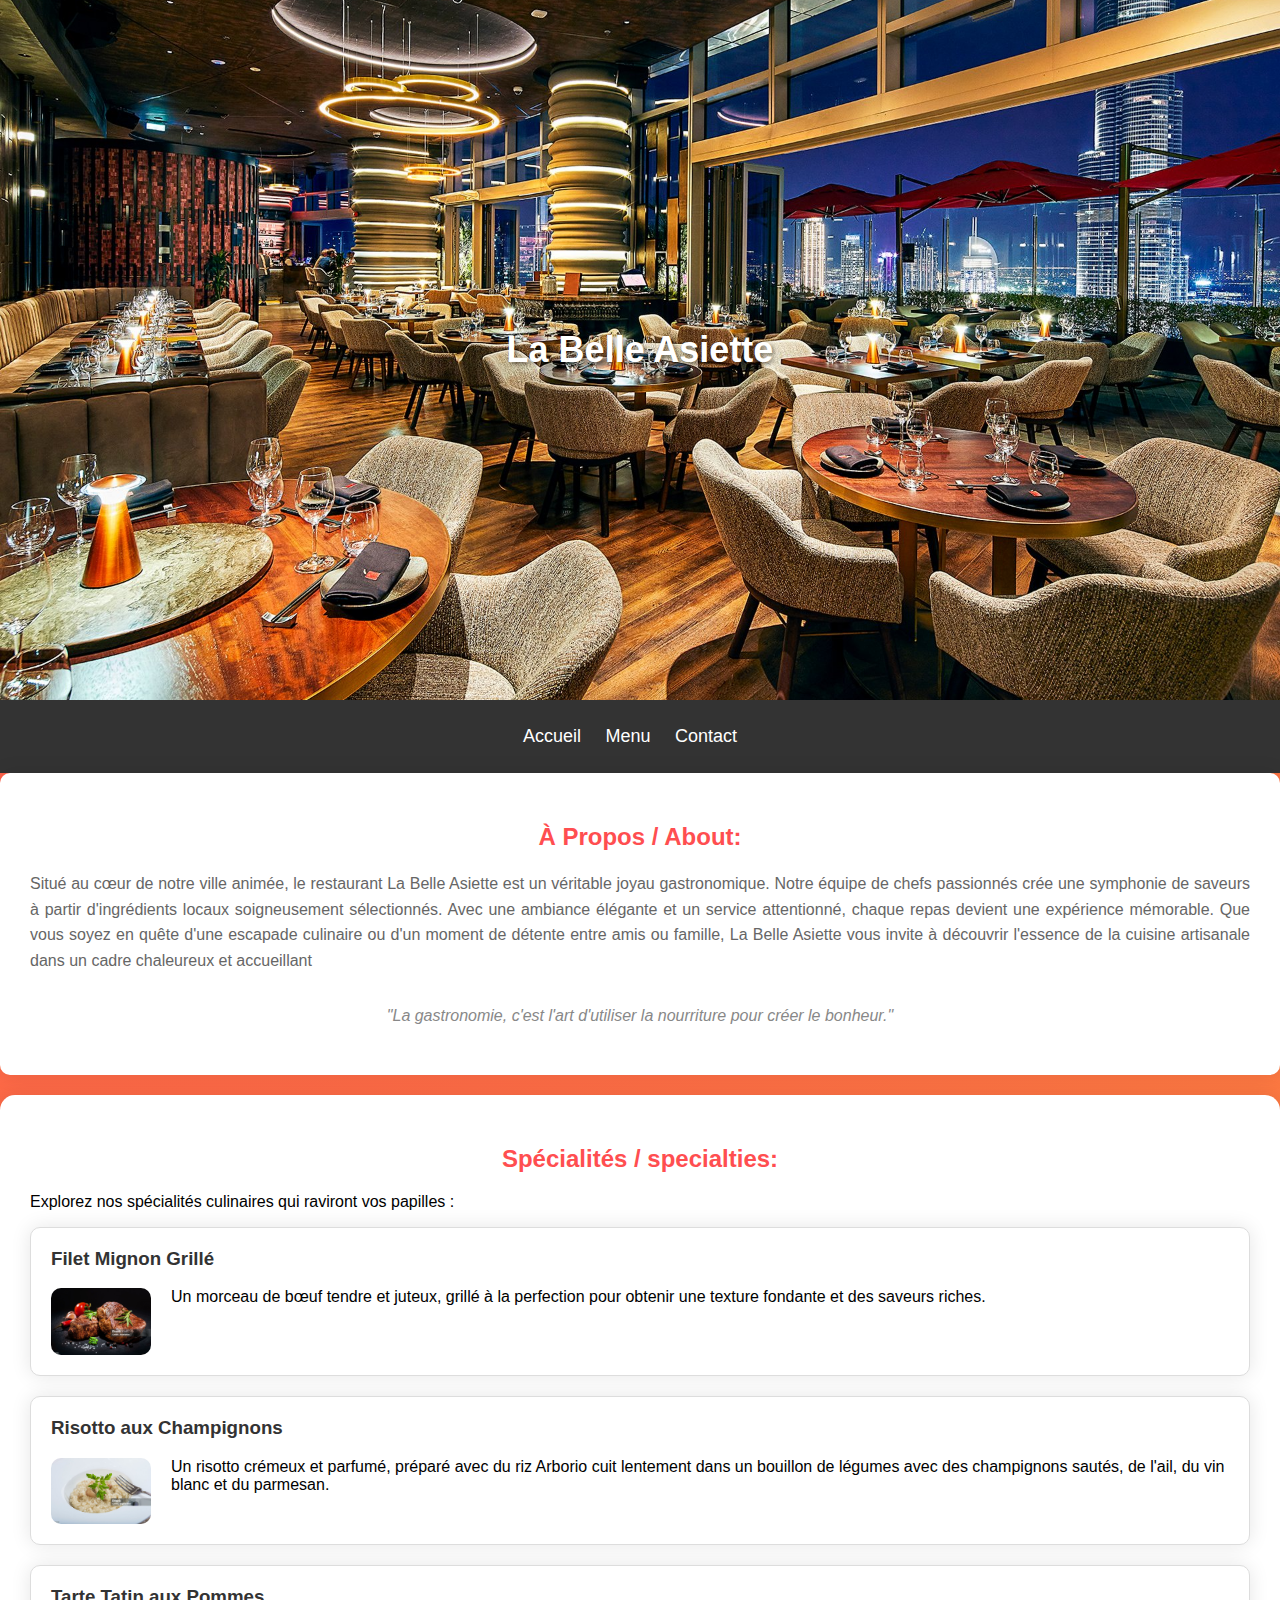
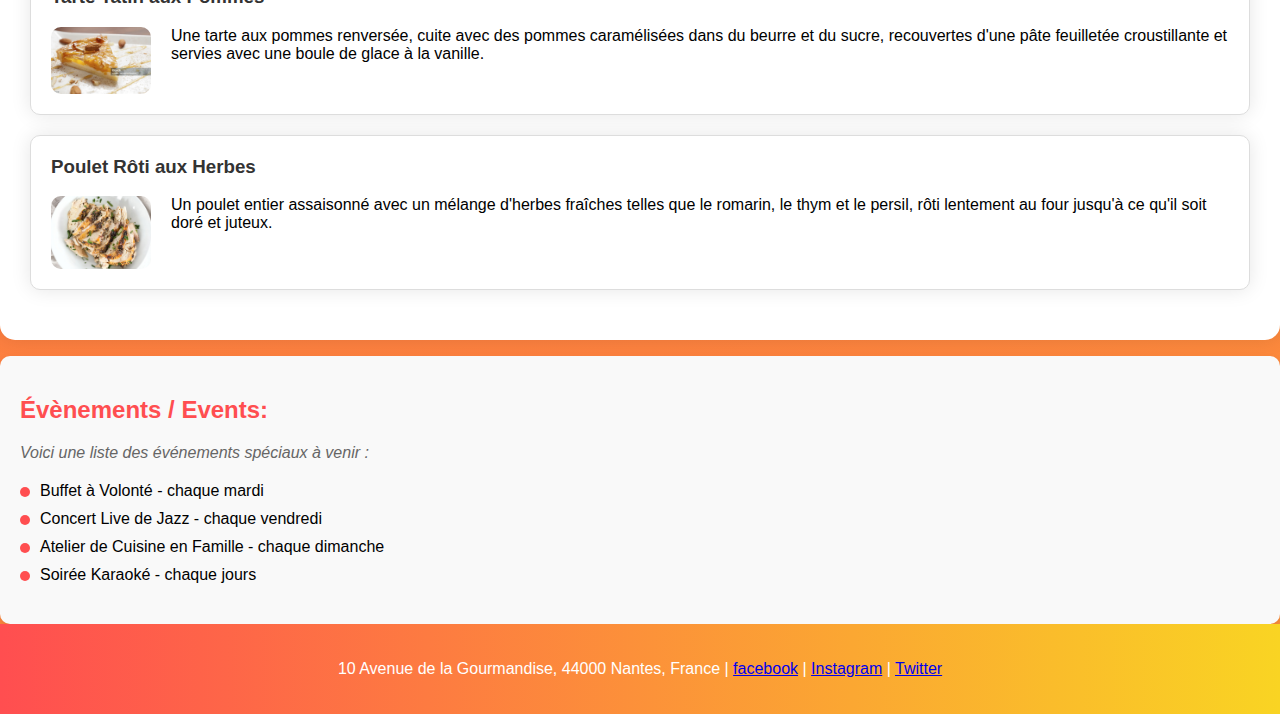
<file: index.html>
<!DOCTYPE html>
<html lang="fr">
<head>
    <meta charset="UTF-8">
    <meta name="viewport" content="width=device-width, initial-scale=1.0">
    <title>La Belle Asiette</title>
    <link rel="stylesheet"  href="style.css">
    

</head>

<body>
        
    
    
    <header>
       
        <h1>La Belle Asiette</h1>
    </header>

    <nav>
        <ul>
            <li><a href="index.html">Accueil</a></li>
            <li><a href="menu.html">Menu</a></li>
            <li><a href="contact.html">Contact</a></li>
        </ul>
    </nav>

    <section id="about" class="about">
        <h2>À Propos / About:</h2>
        <p>Situé au cœur de notre ville animée, le restaurant La Belle Asiette est un véritable joyau gastronomique. Notre équipe de chefs passionnés crée une symphonie de saveurs à partir d'ingrédients locaux soigneusement sélectionnés. Avec une ambiance élégante et un service attentionné, chaque repas devient une expérience mémorable. Que vous soyez en quête d'une escapade culinaire ou d'un moment de détente entre amis ou famille, La Belle Asiette vous invite à découvrir l'essence de la cuisine artisanale dans un cadre chaleureux et accueillant</p>
        
        
        <p class="quote">"La gastronomie, c'est l'art d'utiliser la nourriture pour créer le bonheur."</p>
    </section>
    

    <section id="specialties">
        <h2 class="specialty-title">Spécialités / specialties:</h2>
         <p>Explorez nos spécialités culinaires qui raviront vos papilles :</p>

        <div class="specialties">
            <div class="specialty">
               
                <h3>Filet Mignon Grillé</h3>
                <img src="beaf.jpg" 
                <p>Un morceau de bœuf tendre et juteux, grillé à la perfection pour obtenir une texture fondante et des saveurs riches.</p>
            </div>

            <div class="specialty">
                <h3>Risotto aux Champignons</h3>
    
                <img src="riz.jpg "
                <p>Un risotto crémeux et parfumé, préparé avec du riz Arborio cuit lentement dans un bouillon de légumes avec des champignons sautés, de l'ail, du vin blanc et du parmesan.</p>
            </div>

            <div class="specialty">
                <h3>Tarte Tatin aux Pommes</h3>
               
                <img src="tarte.jpg "
                <p>Une tarte aux pommes renversée, cuite avec des pommes caramélisées dans du beurre et du sucre, recouvertes d'une pâte feuilletée croustillante et servies avec une boule de glace à la vanille.</p>
            </div>

            <div class="specialty">
                <h3>Poulet Rôti aux Herbes</h3>
               
                <img src="poulet.jpg"
                <p>Un poulet entier assaisonné avec un mélange d'herbes fraîches telles que le romarin, le thym et le persil, rôti lentement au four jusqu'à ce qu'il soit doré et juteux.</p>
            </div>
        </div>
    </section></p>
    </section>

    <section class="events">
        <h2>Évènements / Events:</h2>
        <p>Voici une liste des événements spéciaux à venir :</p>

        <ul>
            <li>Buffet à Volonté - chaque mardi </li>
            <li>Concert Live de Jazz - chaque vendredi </li>
            <li>Atelier de Cuisine en Famille - chaque dimanche </li>
            <li>Soirée Karaoké - chaque jours</li>
        </ul>
      
    
    </section>



    <footer>
        <p>10 Avenue de la Gourmandise, 44000 Nantes, France  |  <a href="https://www.facebook.com/LaBelleAssiette">facebook</a> | <a href="https://www.instagram.com/LaBelleAssiette">Instagram</a> | <a href="https://www.twitter.com/LaBelleAssiette">Twitter</a></p>
    </footer>
</body>

</html>
</file>
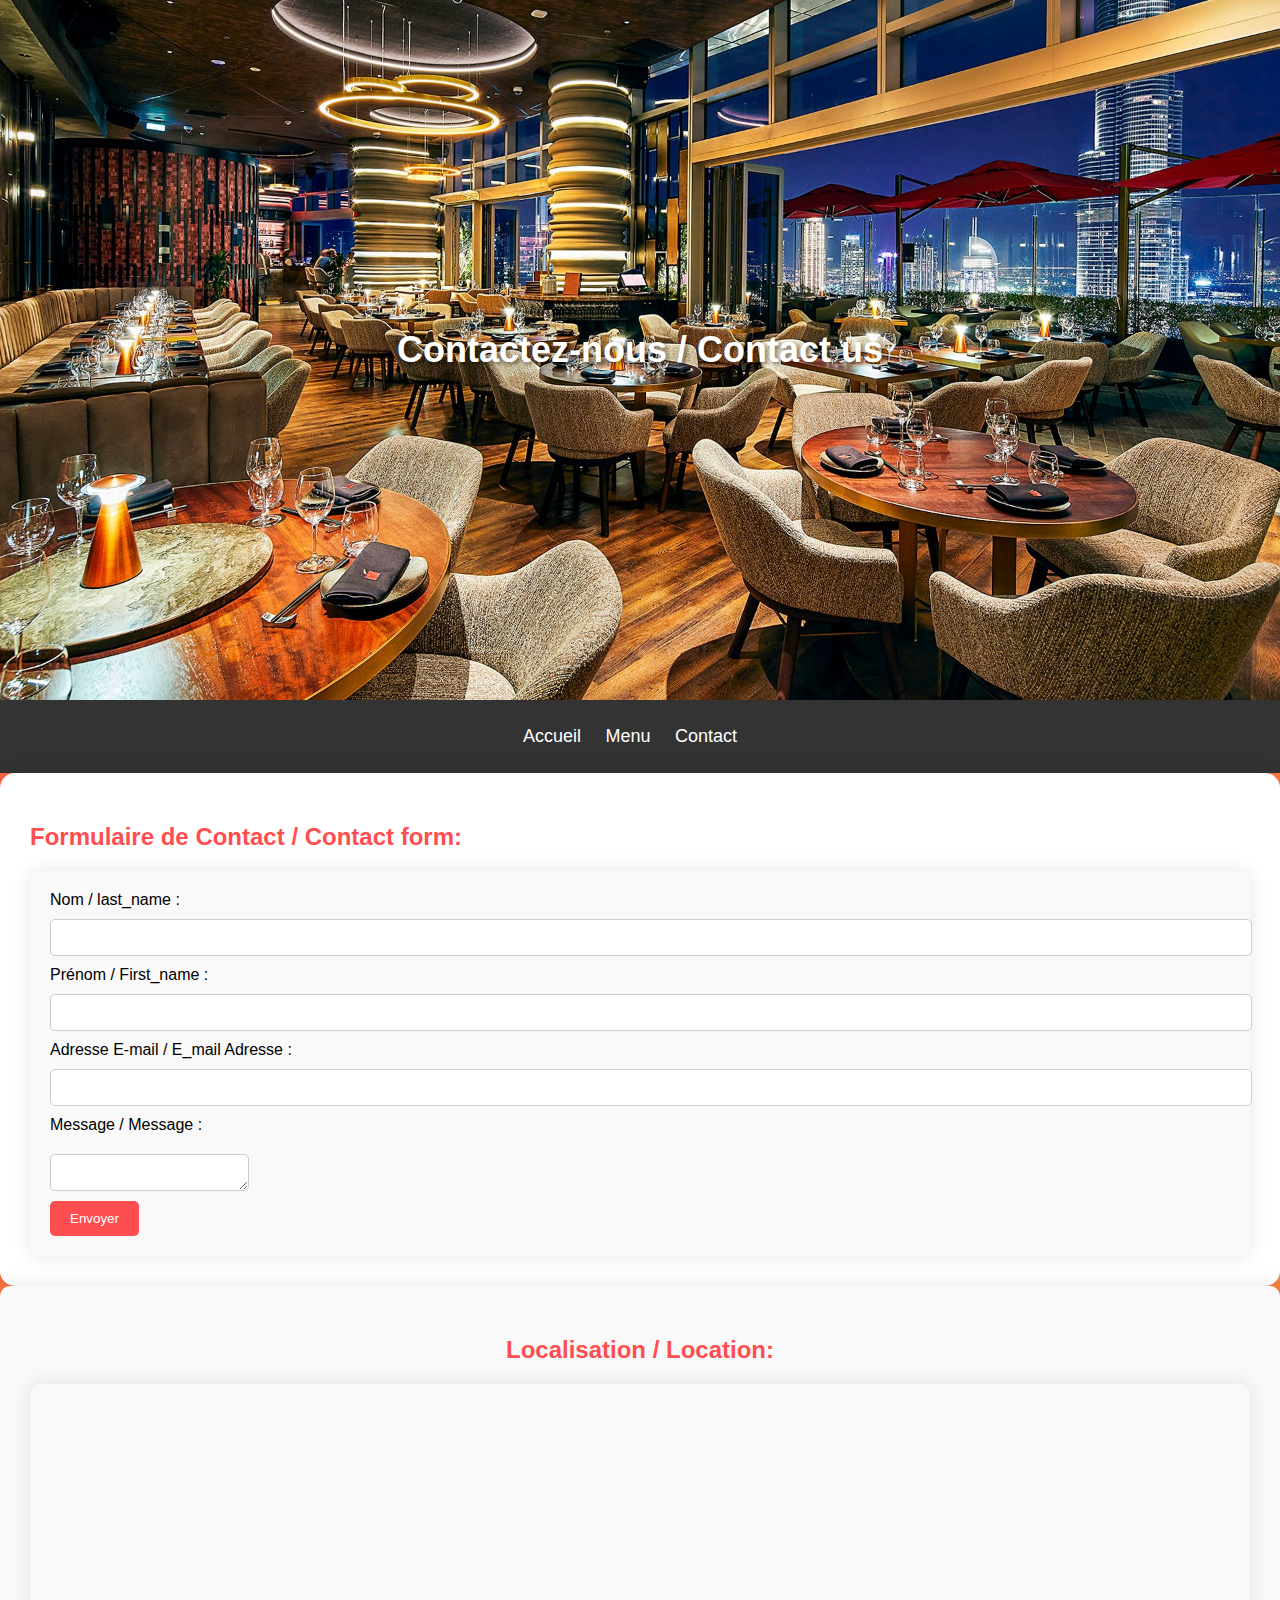
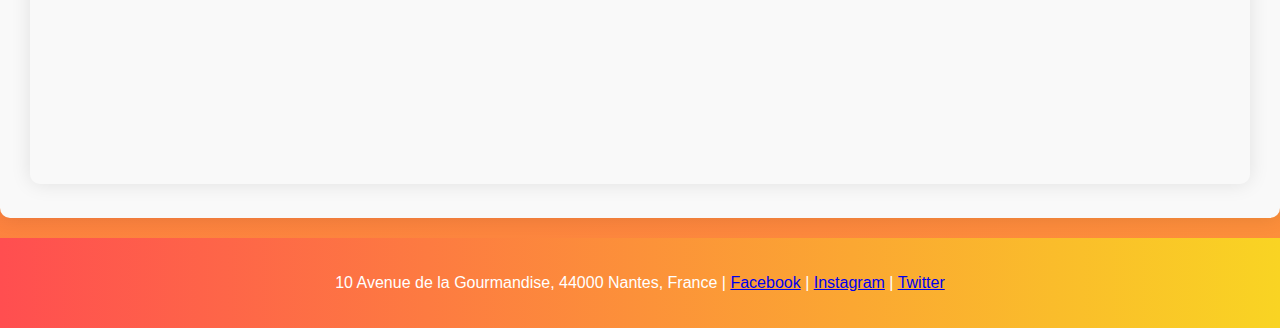
<file: contact.html>
<!DOCTYPE html>
<html lang="fr">

<head>
    <meta charset="UTF-8">
    <meta name="viewport" content="width=device-width, initial-scale=1.0">
    <title>Contactez-nous - La Belle Assiette</title>
    <link rel="stylesheet" href="style.css">
    <script src="java.js" defer></script>
      
  
</head>
<body>
    <header> 
       
        <h1>Contactez-nous / Contact us</h1>
    </header>
    <nav>
        
            <ul>
                <li><a href="index.html">Accueil</a></li>
                <li><a href="menu.html">Menu</a></li>
                <li><a href="contact.html">Contact</a></li>
            </ul>
        
    </nav>
    <main>        
        <section class="contact-form-section">
            <h2 class="contact-section-title">Formulaire de Contact / Contact form:</h2>
            <form class="contact-form" action="submit.php" method="POST">
                <label for="Nom/">Nom / last_name :</label>
        <input type="text" id="nom" name="nom" required>

        <label for="Prenom">Prénom / First_name :</label>
        <input type="text" id="prenom" name="prenom" required>
                <label for="Adresse E_mail">Adresse E-mail / E_mail Adresse :</label>
                <input type="email" id="email" name="email" required>

                <label for="Message">Message / Message :</label>
                <textarea id="message" rows="1" name="message" required></textarea>

                <button type="submit">Envoyer</button>
            </form>
        </section>
       
        
        <script>
            document.addEventListener('DOMContentLoaded', function () {           
            });
        </script>
        
        <section class="location-section" id="location">
            <h2 class="contact-section-title">Localisation / Location:</h2>
            <iframe src="https://www.google.com/maps/embed?pb=!1m18!1m12!1m3!1d223072.08558223156!2d-1.6396034999999877!3d47.21837139999999!2m3!1f0!2f0!3f0!3m2!1i1024!2i768!4f13.1!3m3!1m2!1s0x4805e49a2caafc21%3A0x40819a5b01385a0!2sNantes%2C%20France!5e0!3m2!1sen!2suk!4v1631132791426!5m2!1sen!2suk" width="600" height="450" style="border:0;" allowfullscreen="" loading="lazy"></iframe>
        </section>
    </main>

 
    <footer>
        <p>10 Avenue de la Gourmandise, 44000 Nantes, France | <a href="https://www.facebook.com/labelleassiette">Facebook</a> | <a href="https://www.instagram.com/labelleassiette">Instagram</a> | <a href="https://twitter.com/labelleassiette">Twitter</a></p>
    </footer>
</body>

</html>
</file>
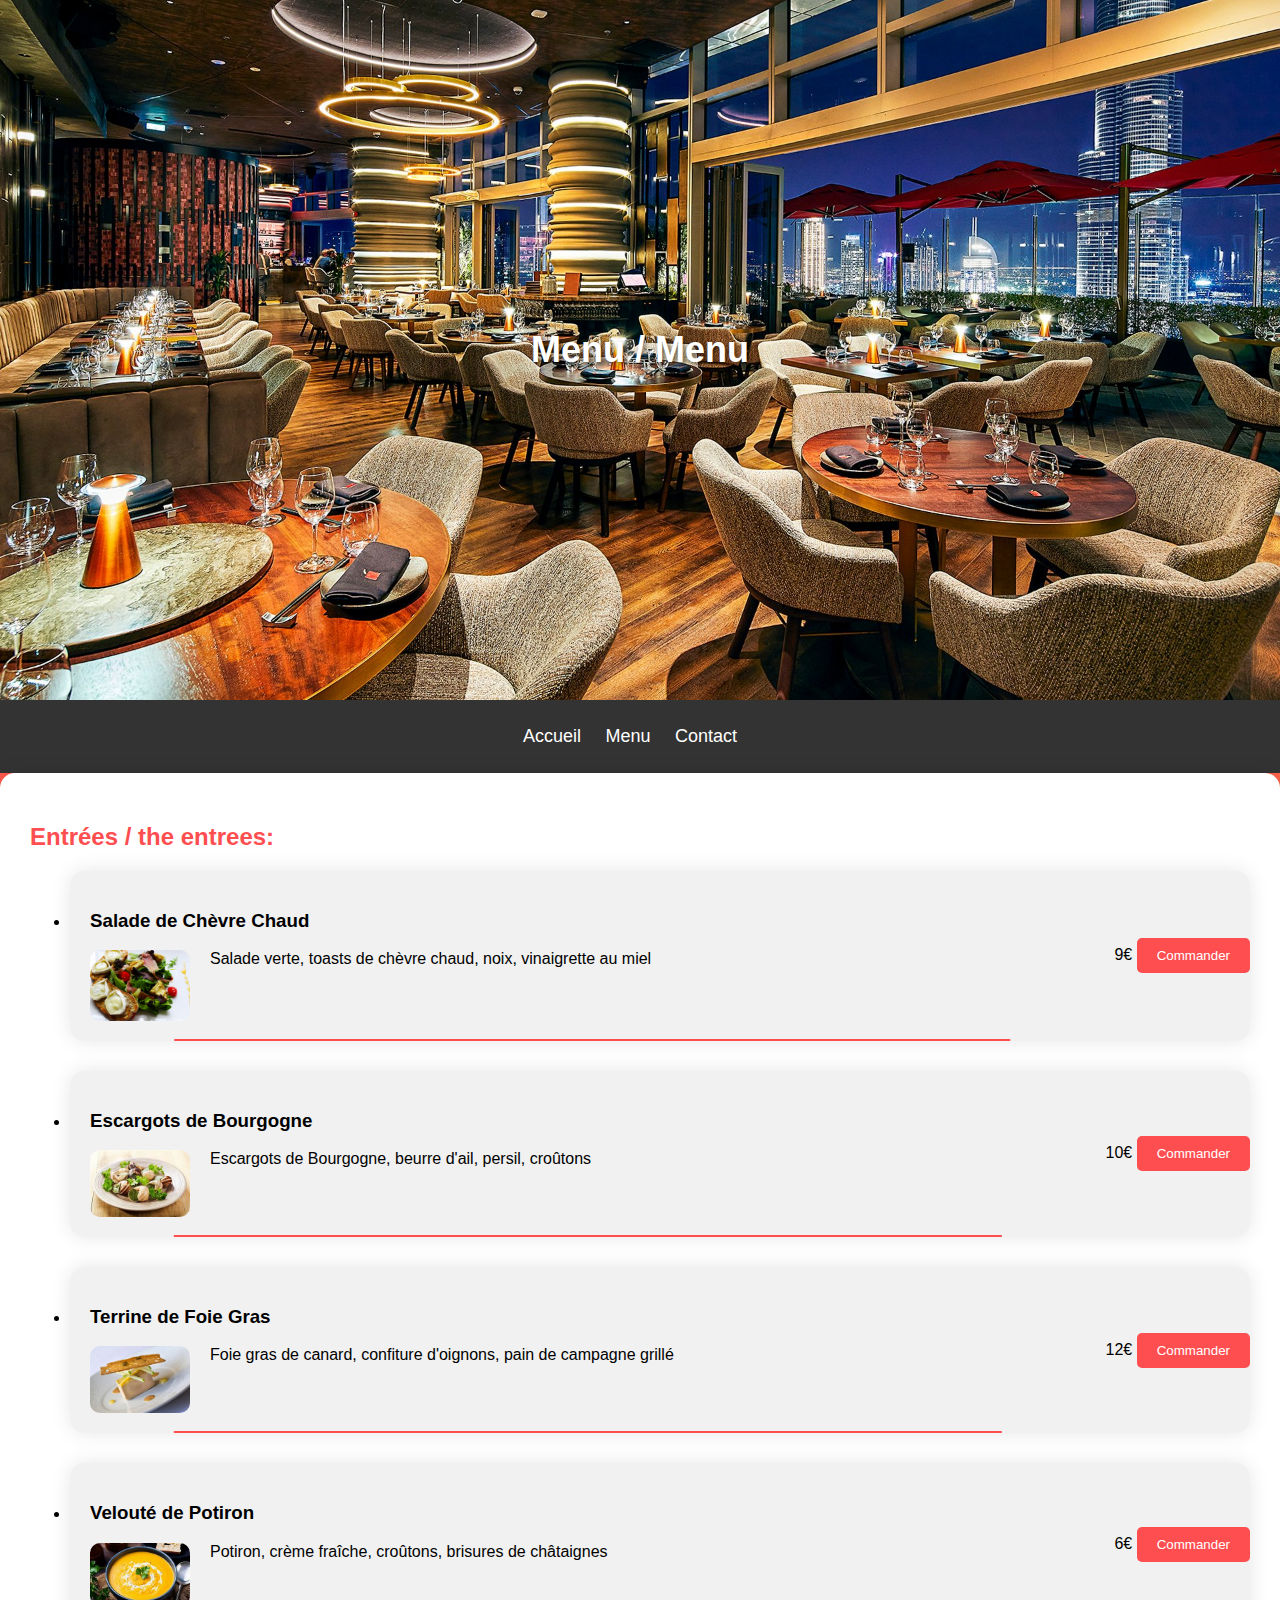
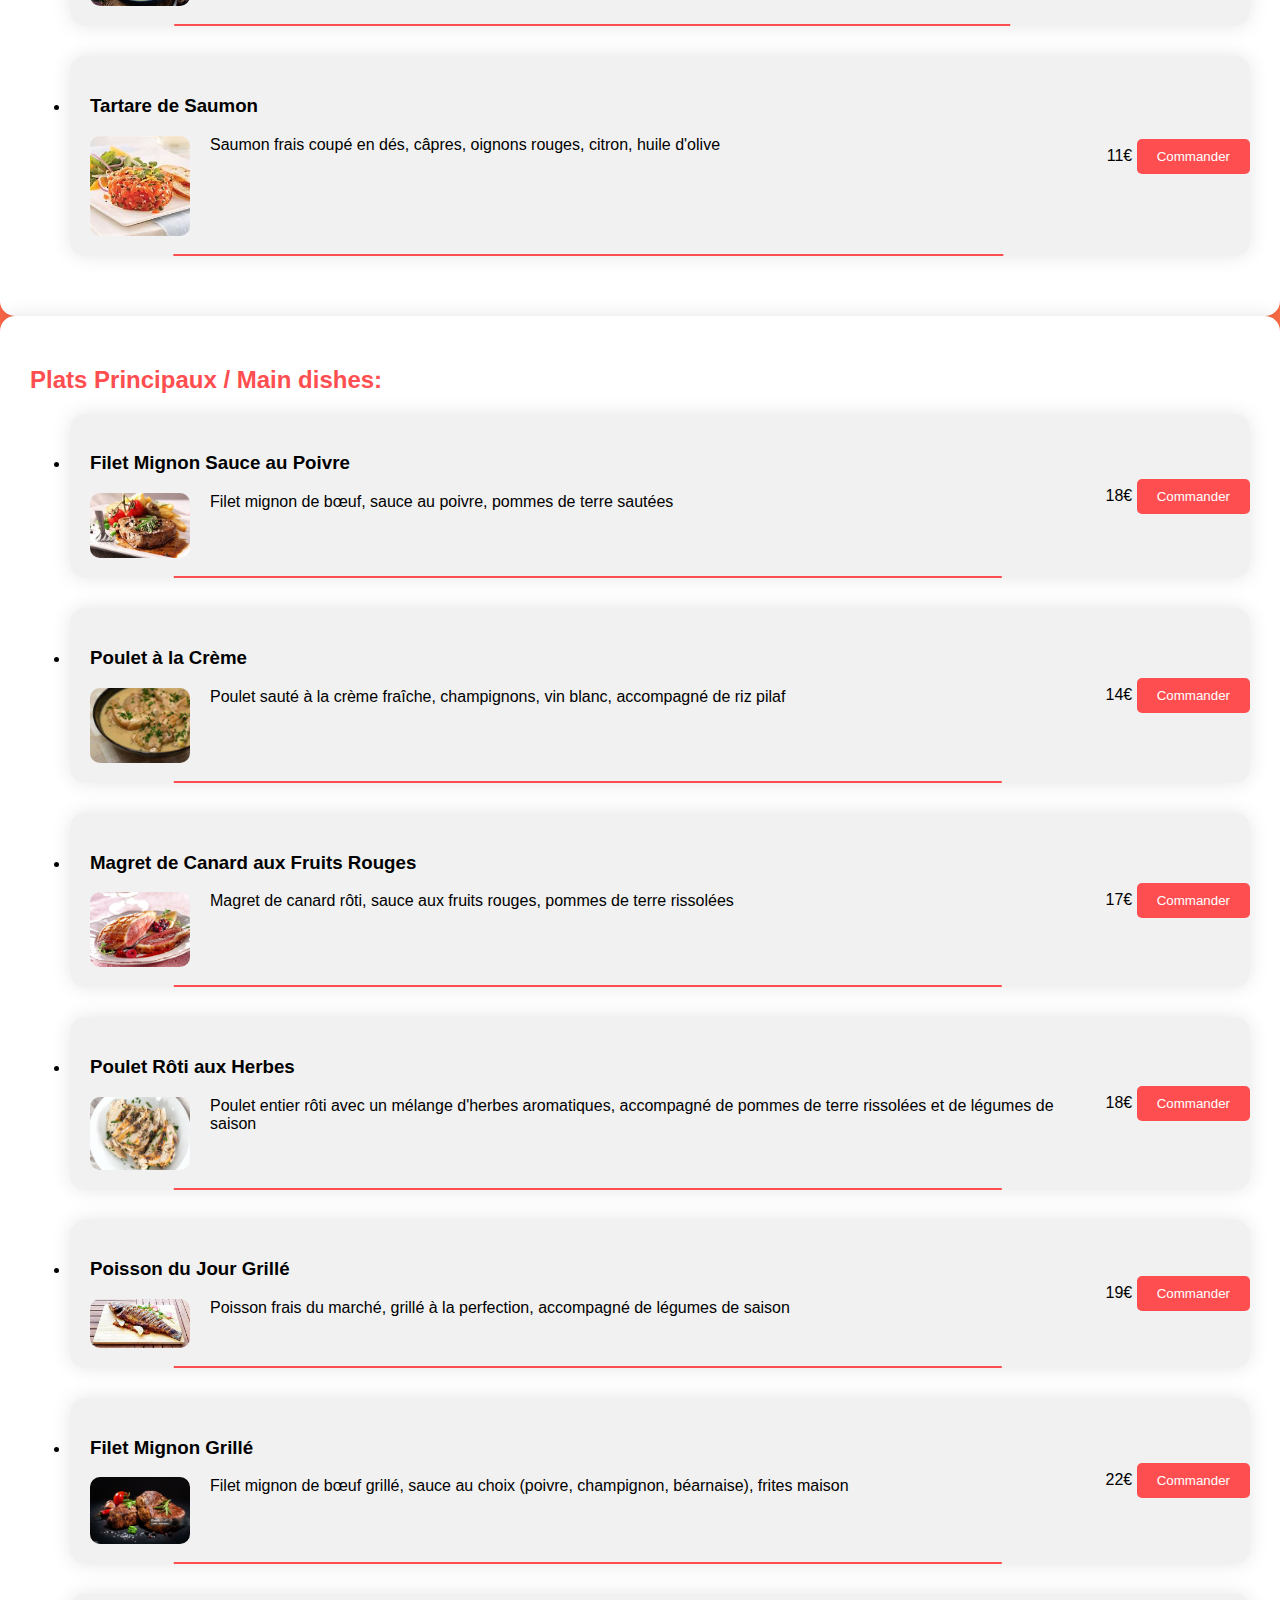
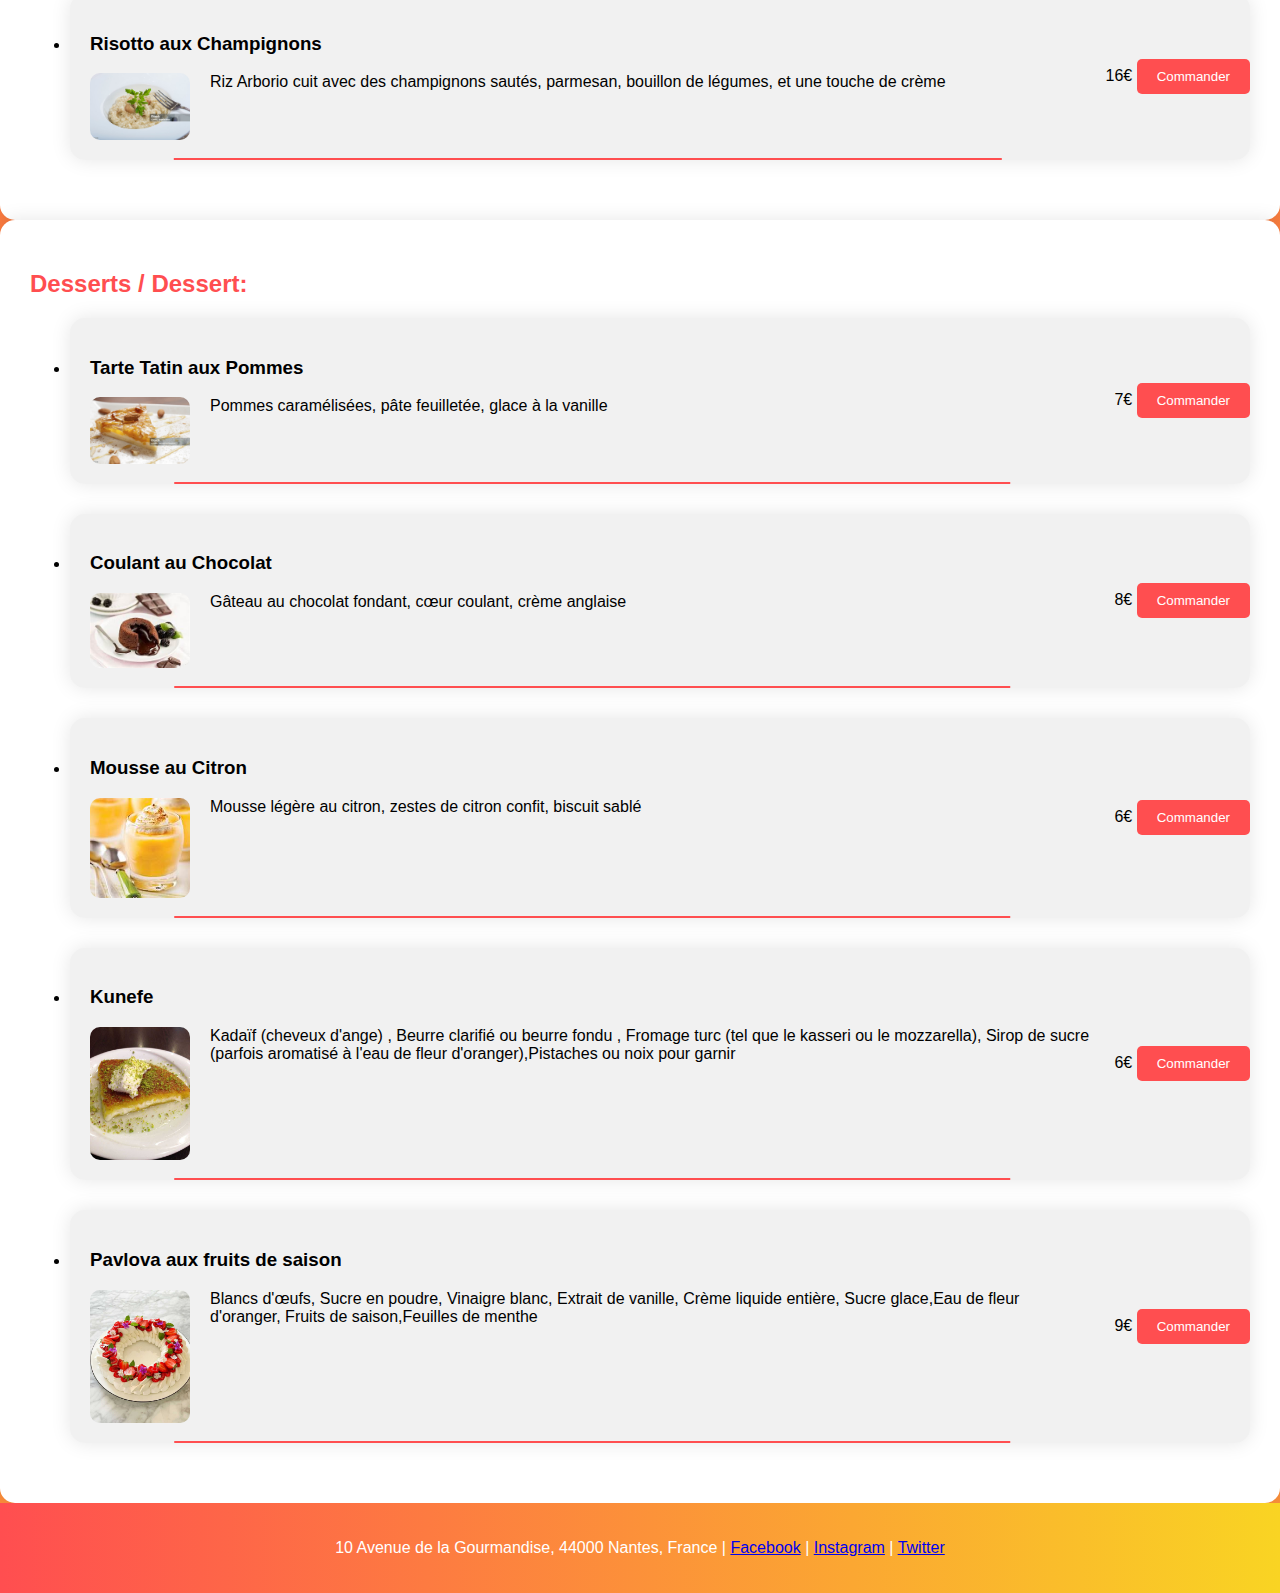
<file: menu.html>
<!DOCTYPE html>
<html lang="fr">
<head>
    <meta charset="UTF-8">
    <meta name="viewport" content="width=device-width, initial-scale=1.0">
    <title>Menu - La Belle Assiette</title>
    <link rel="stylesheet" href="style.css">
    <script src="java.js" defer></script>
</head>

<body>
    <header>
       
        <h1>Menu / Menu </h1>
    </header>

    <nav>
        <ul>
            <li><a href="index.html">Accueil</a></li>
            <li><a href="menu.html">Menu</a></li>
            <li><a href="contact.html">Contact</a></li>
        </ul>
    </nav>

    <main>
        <section>
            <h2>Entrées / the entrees:</h2>
            <ul>
                <li>
                    <div class="menu-item" >
                        <div class="menu-item-info">
                            <h3>Salade de Chèvre Chaud</h3>
                            <img src="salade de chevre chaud.jpg" >
                            <p>Salade verte, toasts de chèvre chaud, noix, vinaigrette au miel</p>
                        </div>
                        <div class="menu-item-price" >
                            <span>9€</span>
                            <button class="order-btn">Commander</button>
                        </div>
                    </div> 
                </li>
                <li>
                    <div class="menu-item class=">
                        <div class="menu-item-info">
                            <h3>Escargots de Bourgogne</h3>
                            <img src="escargots.jpg" >
                            <p>Escargots de Bourgogne, beurre d'ail, persil, croûtons</p>
                        </div>
                        <div class="menu-item-price" >
                            <span>10€</span>
                            <button class="order-btn">Commander</button>
                        </div>
                    </div>
                </li>
                <li>
                    <div class="menu-item "  >
                        <div class="menu-item-info">
                            <h3>Terrine de Foie Gras</h3>
                            <img src="Terrine de Foie Gras.webp" >
                            <p>Foie gras de canard, confiture d'oignons, pain de campagne grillé</p>
                        </div>
                        <div class="menu-item-price">
                            <span>12€</span>
                            <button class="order-btn">Commander</button>
                        </div>
                    </div>
                </li>
                <li>
                    <div class="menu-item">
                        <div class="menu-item-info">
                            <h3>Velouté de Potiron</h3>
                            <img src="velouté.jpg" >
                            <p>Potiron, crème fraîche, croûtons, brisures de châtaignes</p>
                        </div>
                        <div class="menu-item-price">
                            <span>6€</span>
                            <button class="order-btn">Commander</button>
                        </div>
                    </div>
                </li>
                <li>
                    <div class="menu-item">
                        <div class="menu-item-info">
                            <h3>Tartare de Saumon</h3>
                            <img src="Tartare de Saumon.jpg" >
                            <p>Saumon frais coupé en dés, câpres, oignons rouges, citron, huile d'olive</p>
                        </div>
                        <div class="menu-item-price">
                            <span>11€</span>
                            <button class="order-btn">Commander</button>
                        </div>
                    </div>
                </li>
            </ul>
        </section>

        <section>
            <h2>Plats Principaux / Main dishes:</h2>
            <ul>
                <li>
                    <div class="menu-item">
                        <div class="menu-item-info">
                            <h3>Filet Mignon Sauce au Poivre</h3>
                            <img src="Filet Mignon Sauce au Poivre.jpg" >
                            <p>Filet mignon de bœuf, sauce au poivre, pommes de terre sautées</p>
                        </div>
                        <div class="menu-item-price">
                            <span>18€</span>
                            <button class="order-btn">Commander</button>
                        </div>
                    </div>
                </li>
                <li>
                    <div class="menu-item">
                        <div class="menu-item-info">
                            <h3>Poulet à la Crème</h3>
                            <img src="poulet a la creme.jpg" >
                            <p>Poulet sauté à la crème fraîche, champignons, vin blanc, accompagné de riz pilaf</p>
                        </div>
                        <div class="menu-item-price">
                            <span>14€</span>
                            <button class="order-btn">Commander</button>
                        </div>
                    </div>
                </li>
                <li>
                    <div class="menu-item">
                        <div class="menu-item-info">
                            <h3>Magret de Canard aux Fruits Rouges</h3>
                            <img src="Magret de Canard aux Fruits Rouges.jpg" >
                            <p>Magret de canard rôti, sauce aux fruits rouges, pommes de terre rissolées</p>
                        </div>
                        <div class="menu-item-price">
                            <span>17€</span>
                            <button class="order-btn">Commander</button>
                        </div>
                    </div>
                </li>
                <li>
                    <div class="menu-item">
                        <div class="menu-item-info">
                            <h3>Poulet Rôti aux Herbes</h3>
                            <img src="poulet.jpg" >
                            <p>Poulet entier rôti avec un mélange d'herbes aromatiques, accompagné de pommes de terre rissolées et de légumes de saison</p>
                        </div>
                        <div class="menu-item-price">
                            <span>18€</span>
                            <button class="order-btn">Commander</button>
                        </div>
                    </div>
                </li>
                <li>
                    <div class="menu-item">
                        <div class="menu-item-info">
                            <h3>Poisson du Jour Grillé</h3>
                            <img src="Poisson du Jour Grillé.jpg" >
                            <p>Poisson frais du marché, grillé à la perfection, accompagné de légumes de saison</p>
                        </div>
                        <div class="menu-item-price">
                            <span>19€</span>
                            <button class="order-btn">Commander</button>
                        </div>
                    </div>
                </li>
                <li>
                    <div class="menu-item">
                        <div class="menu-item-info">
                            <h3>Filet Mignon Grillé</h3>
                            <img src="beaf.jpg" >
                            <p>Filet mignon de bœuf grillé, sauce au choix (poivre, champignon, béarnaise), frites maison</p>
                        </div>
                        <div class="menu-item-price">
                            <span>22€</span>
                            <button class="order-btn">Commander</button>
                        </div>
                    </div>
                </li>
                <li>
                    <div class="menu-item">
                        <div class="menu-item-info">
                            <h3>Risotto aux Champignons</h3>
                            <img src="riz.jpg">
                            <p>Riz Arborio cuit avec des champignons sautés, parmesan, bouillon de légumes, et une touche de crème</p>
                        </div>
                        <div class="menu-item-price">
                            <span>16€</span>
                            <button class="order-btn">Commander</button>
                        </div>
                    </div>
                </li>
            </ul>
        </section>

        <section>
            <h2>Desserts / Dessert:</h2>
            <ul>
                <li>
                    <div class="menu-item">
                        <div class="menu-item-info">
                            <h3>Tarte Tatin aux Pommes</h3>
                            <img src="tarte.jpg" >
                            <p>Pommes caramélisées, pâte feuilletée, glace à la vanille</p>
                        </div>
                        <div class="menu-item-price">
                            <span>7€</span>
                            <button class="order-btn">Commander</button>
                        </div>
                    </div>
                </li>
                <li>
                    <div class="menu-item">
                        <div class="menu-item-info">
                            <h3>Coulant au Chocolat</h3>
                            <img src="Coulant au Chocolat.jpg" >
                            <p>Gâteau au chocolat fondant, cœur coulant, crème anglaise</p>
                        </div>
                        <div class="menu-item-price">
                            <span>8€</span>
                            <button class="order-btn">Commander</button>
                        </div>
                    </div>
                </li>
                <li>
                    <div class="menu-item">
                        <div class="menu-item-info">
                            <h3>Mousse au Citron</h3>
                            <img src="Mousse au Citron.jpg">
                            <p>Mousse légère au citron, zestes de citron confit, biscuit sablé</p>
                        </div>
                        <div class="menu-item-price">
                            <span>6€</span>
                            <button class="order-btn">Commander</button>
                        </div>
                    </div>
                </li>
                <li>
                    <div class="menu-item">
                        <div class="menu-item-info">
                            <h3>Kunefe</h3>
                            <img src="kunefe.jpg">
                            <p>Kadaïf (cheveux d'ange) , Beurre clarifié ou beurre fondu , Fromage turc (tel que le kasseri ou le mozzarella), Sirop de sucre (parfois aromatisé à l'eau de fleur d'oranger),Pistaches ou noix pour garnir</p>
                        </div>
                        <div class="menu-item-price">
                            <span>6€</span>
                            <button class="order-btn">Commander</button>
                        </div>
                    </div>
                </li>
                <li>
                    <div class="menu-item">
                        <div class="menu-item-info">
                            <h3>Pavlova aux fruits de saison</h3>
                            <img src="gateau.jpg">
                            <p>Blancs d'œufs, Sucre en poudre, Vinaigre blanc, Extrait de vanille, Crème liquide entière, Sucre glace,Eau de fleur d'oranger, Fruits de saison,Feuilles de menthe </p>
                                
                        </div>
                        <div class="menu-item-price">
                            <span>9€</span>
                            <button class="order-btn">Commander</button>
                        </div>
                    </div>
                </li>
               
            </ul>
        </section>
    </main>
    
    
    <footer>
        <p>10 Avenue de la Gourmandise, 44000 Nantes, France | <a href="https://www.facebook.com/labelleassiette">Facebook</a> | <a href="https://www.instagram.com/labelleassiette">Instagram</a> | <a href="https://twitter.com/labelleassiette">Twitter</a></p>
    </footer>
</body>
</html>
</file>
<file: style.css>
body {
    font-family: Arial, sans-serif;
    background-color: #f0f0f0;
    color:rgb(0, 0, 0);
    margin: 0;
    padding: 0;
    background-image: radial-gradient(circle at top left, #ff4e50, #fc913a)
}
header {
    animation: fadeIn 1s ease-out; /* Ajout de l'animation de chargement*/
    background-image : url(restau.jpg);
    background-size: cover;
    background-position: center;
    height: 700px;
    display: flex;
    justify-content: center;
    align-items: center;
    text-align: center;
}
h1 {
    margin: 0;
    font-size: 36px;
    color: white;
    text-shadow: 2px 2px 4px rgba(0, 0, 0, 0.5);
}
nav {
    background-color: #333;
    padding: 10px 0;
    text-align: center;
}
nav ul {
    list-style-type: none;
    padding: 0;
}
section#about {
    background-color: #fff;
    border-radius: 10px;
    padding: 30px;
    margin-bottom: 20px;
    box-shadow: 0 0 20px rgba(0, 0, 0, 0.1);
}
section#about h2 {
    color: #ff4e50;
    text-align: center;
    margin-bottom: 20px;
}
section#about p {
    color: #666;
    line-height: 1.6;
    text-align: justify;
}
section#about .highlight {
    background: linear-gradient(to right, #ff4e50, #f9d423);
    color: #fff;
    padding: 10px 20px;
    border-radius: 5px;
    display: inline-block;
    margin-top: 20px;
}
section#about .highlight:hover {
    background: linear-gradient(to right, #f9d423, #ff4e50);
}
section#about .quote {
    font-style: italic;
    color: #888;
    text-align: center;
    margin-top: 30px;
}
nav ul li {
    display: inline;
    margin-right: 20px;
}
nav ul li a {
    color: #fff;
    text-decoration: none;
    font-size: 18px;
    transition: color 0.3s; /* Animation de transition */
}
.specialty:hover {
    transform: translateY(-5px);
    box-shadow: 0 0 30px rgba(0, 0, 0, 0.2); /* Ajout d'une ombre au survol */
}
section {
    padding: 30px;
    border-radius: 15px; /* Bordures arrondies */
    background-color: #fff; 
    box-shadow: 0 0 20px rgba(0, 0, 0, 0.1); 
}
h2 {
    color: #ff4e50;
}
.specialty-title {
    text-align: center; 
}
.specialty { 
    background-color: #fff;
    border: 1px solid #ddd;
    border-radius: 10px;
    padding: 20px;
    margin-bottom: 20px;
    box-shadow: 0 0 20px rgba(0, 0, 0, 0.1);
    transition: transform 0.3s;
    overflow: hidden; 
}
.specialty:hover {
    transform: translateY(-5px);
}
.specialty img {
    width: 100px; 
    height: auto; 
    border-radius: 10px;
    float: left; 
    margin-right: 20px; 
}
.specialty h3 {
    color: #333;
    margin-top: 0; 
}
.specialty p {
    color: #666;
    margin-top: 0; 
}
.events {
    background-color: #f9f9f9; 
    padding: 20px; 
    border-radius: 10px; /* coins arrondis */
    box-shadow: 0 4px 8px rgba(0, 0, 0, 0.1); /* ombre douce */
  }
  
  .events h2 {
    color: #ff4e50; 
  }
  
  .events p {
    font-style: italic; /* texte en italique */
    color: #666; /* couleur du texte */
  }
  
  .events ul {
    list-style-type: none; 
    padding: 0; 
    margin: 20px 0; 
  }
  
  .events li {
    position: relative; 
    padding-left: 20px; /* espace à gauche */
    margin-bottom: 10px; /* espace en bas */
  }
  
  .events li::before {
    content: '';
    position: absolute; 
    top: 5px; /* aligne légèrement vers le haut */
    left: 0; /* aligne à gauche */
    width: 10px; /* largeur */
    height: 10px; /* hauteur */
    background-color: #ff4e50; /* couleur */
    border-radius: 50%; /* forme ronde */
  }
  
footer {
    background: linear-gradient(to right, #ff4e50, #f9d423);
    color: #fff;
    text-align: center;
    padding: 20px;
}
form {
    margin-top: 20px;
    background-color: #f9f9f9; 
    padding: 20px; 
    border-radius: 10px; 
    box-shadow: 0 0 20px rgba(0, 0, 0, 0.1);
}
button {
    background-color: #ff4e50;
    color: #fff;
    border: none;
    padding: 10px 20px;
    cursor: pointer;
    border-radius: 5px;
    transition: background-color 0.3s;
}
form label {
    display: block; 
    margin-bottom: 10px; /* Espacement entre les labels */
}
form input[type="email"],
form textarea {
    width: 100%; 
    padding: 10px; 
    margin-bottom: 10px; 
    border: 1px solid #ccc;
    border-radius: 5px; 
}
button:hover {
    background-color: #333;
}
@keyframes fadeIn {
    from {
        opacity: 0;
        transform: translateY(-20px);
    }
    to {
        opacity: 1;
        transform: translateY(0);
    }
}
[data-aos] {
    opacity: 0;
    transition-duration: 1s;
}
.menu-item:hover {
    transform: scale(1.1);
    transition: transform 0.3s ease-in-out;
}
.menu-item img {
    transition: transform 0.3s ease-in-out;
}
.menu-item:hover img {
    transform: scale(1.1);
}
.menu-item {
    display: flex; /*utilisation de flexbox*/
    justify-content: space-between; 
    align-items: center; 
    border-radius: 15px;
    box-shadow: 0 0 20px rgba(0, 0, 0, 0.1);
    margin-bottom: 30px;
    overflow: hidden; 
    background-color: #f1f1f1;
}
.menu-item-info {
    flex: 1; 
    padding: 20px;
    position: relative;
}
.menu-item-actions {
    margin-left: 20px;
    background-color: #f9f9f9;
    padding: 20px;
    text-align: right; 
    padding: 20px;
    text-align: right;
}
.menu-item-actions button {
    color: #f5f5f5;
    border: none;
    padding: 8px 16px;
    cursor: pointer;
    border-radius: 5px;
    transition: background-color 0.3s;
    background-color: #f36b6d;
   
}
.menu-item-actions button:hover {
    background-color: #333;
}
.menu {
    background-color: rgba(255, 255, 255, 0.9); /* Fond semi-transparent */
    border-radius: 20px; /* Coins arrondis */
    box-shadow: 0 0 20px rgba(0, 0, 0, 0.1); 
    padding: 40px;
    margin: 40px auto;
    max-width: 800px;
}
.menu-item-info::after {
    content: '';
    position: absolute;
    bottom: 0;
    left: 50%;
    transform: translateX(-50%);
    width: 80%;
    height: 2px;
    background-color: #ff4e50;
}
.menu h1 {
    text-align: center;
    color: #333;
    text-shadow: 2px 2px 4px rgba(0, 0, 0, 0.2); /* Légère ombre  sur le texte */
}
.menu-item:hover {
    transform: translateY(-5px);
    box-shadow: 0 0 30px rgba(0, 0, 0, 0.2);
}
.menu-item img {
    width: 100px; 
    height: auto; 
    border-radius: 10px;
    float: left; 
    margin-right: 20px; 
}
form textarea {
    width: calc(20% - 5px); 
    max-width: 15%;
    padding: 1px;
    margin-top: 20px; 
}
.restaurant-address {
    text-align: center;
    margin-top: 20px; 
}
section#location {
    background-color: #f9f9f9; 
    padding: 30px; 
    border-radius: 10px; 
    box-shadow: 0 0 20px rgba(0, 0, 0, 0.1);
    margin-bottom: 20px; 
}
section#location h2 {
    color: #ff4e50; 
    text-align: center; 
    margin-bottom: 20px;
}
section#location iframe {
    width: 100%; 
    height: 400px; 
    border: none; /* Pas de bordure */
    border-radius: 10px; 
    box-shadow: 0 0 20px rgba(0, 0, 0, 0.1); 
}
.contact-form input[type="text"],
.contact-form input[type="email"],
.contact-form textarea {
    width: 100%; 
    padding: 10px; 
    margin-bottom: 10px; 
    border: 1px solid #ccc;
    border-radius: 5px; 
    display: block; 
}
</file>
